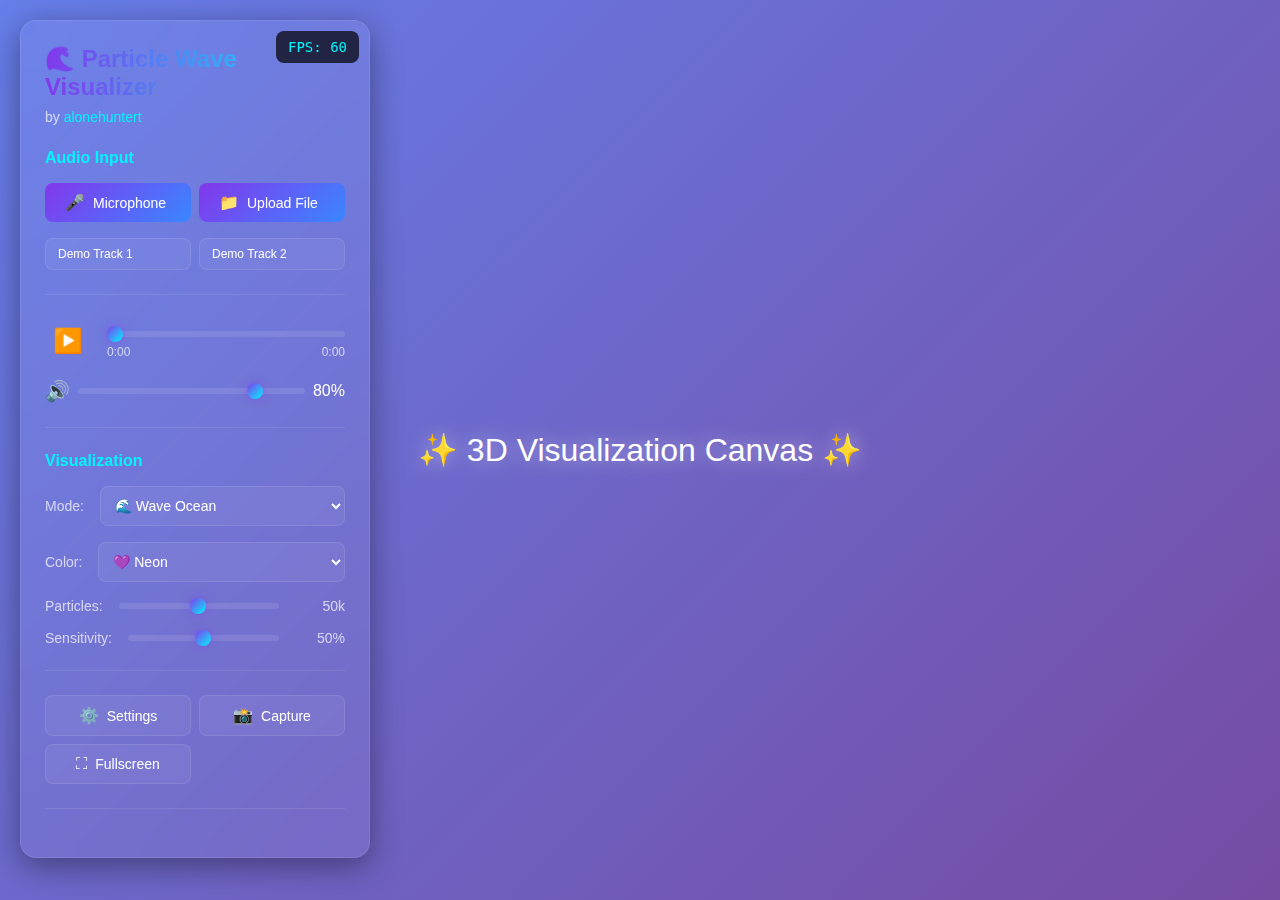
<file: test-ui.html>
<!DOCTYPE html>
<html lang="en">
<head>
    <meta charset="UTF-8">
    <meta name="viewport" content="width=device-width, initial-scale=1.0">
    <title>UI Test - Particle Wave Visualizer</title>
    <link rel="stylesheet" href="css/styles.css">
    <link rel="stylesheet" href="css/controls.css">
    <link rel="stylesheet" href="css/animations.css">
    <style>
        #canvas-container {
            background: linear-gradient(135deg, #667eea 0%, #764ba2 100%);
            display: flex;
            align-items: center;
            justify-content: center;
        }
        #canvas-container::before {
            content: '✨ 3D Visualization Canvas ✨';
            color: white;
            font-size: 32px;
            text-shadow: 0 0 20px rgba(255, 255, 255, 0.5);
        }
    </style>
</head>
<body>
    <!-- Canvas Container (simulated) -->
    <div id="canvas-container"></div>
    
    <!-- Main Controls Panel -->
    <div id="controls-panel" class="glass-panel slide-in-left">
        <div class="panel-header">
            <h1>🌊 Particle Wave Visualizer</h1>
            <p class="author">by <a href="https://alonehuntert.com" target="_blank">alonehuntert</a></p>
        </div>
        
        <!-- Audio Input Section -->
        <div class="control-section">
            <h3>Audio Input</h3>
            <div class="input-buttons">
                <button class="btn btn-primary">
                    <span class="icon">🎤</span> Microphone
                </button>
                <label class="btn btn-primary">
                    <span class="icon">📁</span> Upload File
                </label>
            </div>
            <div class="demo-tracks">
                <button class="btn btn-secondary demo-track">Demo Track 1</button>
                <button class="btn btn-secondary demo-track">Demo Track 2</button>
            </div>
        </div>
        
        <!-- Audio Controls -->
        <div class="control-section">
            <div class="audio-controls">
                <button class="btn-icon">
                    <span>▶️</span>
                </button>
                <div class="seek-bar-container">
                    <input type="range" class="slider" min="0" max="100" value="0">
                    <div class="time-display">
                        <span>0:00</span>
                        <span>0:00</span>
                    </div>
                </div>
            </div>
            <div class="volume-control">
                <span class="icon">🔊</span>
                <input type="range" class="slider" min="0" max="100" value="80">
                <span>80%</span>
            </div>
        </div>
        
        <!-- Visualization Settings -->
        <div class="control-section">
            <h3>Visualization</h3>
            <div class="setting-row">
                <label>Mode:</label>
                <select class="select-input">
                    <option>🌊 Wave Ocean</option>
                    <option>🔮 Particle Sphere</option>
                    <option>🧬 DNA Helix</option>
                    <option>🌌 Galaxy Spiral</option>
                    <option>🌀 Vortex Tunnel</option>
                    <option>📊 Frequency Bars</option>
                </select>
            </div>
            <div class="setting-row">
                <label>Color:</label>
                <select class="select-input">
                    <option>💜 Neon</option>
                    <option>🌈 Rainbow</option>
                    <option>🔥 Fire</option>
                    <option>🌊 Ocean</option>
                </select>
            </div>
            <div class="setting-row">
                <label>Particles:</label>
                <input type="range" class="slider" min="1000" max="100000" value="50000">
                <span>50k</span>
            </div>
            <div class="setting-row">
                <label>Sensitivity:</label>
                <input type="range" class="slider" min="0" max="100" value="50">
                <span>50%</span>
            </div>
        </div>
        
        <!-- Action Buttons -->
        <div class="control-section">
            <div class="action-buttons">
                <button class="btn btn-secondary hover-lift">
                    <span class="icon">⚙️</span> Settings
                </button>
                <button class="btn btn-secondary hover-lift">
                    <span class="icon">📸</span> Capture
                </button>
                <button class="btn btn-secondary hover-lift">
                    <span class="icon">⛶</span> Fullscreen
                </button>
            </div>
        </div>
        
        <!-- FPS Counter -->
        <div class="fps-display">FPS: 60</div>
    </div>
    
    <script>
        // Simple demo to show interactivity
        document.querySelectorAll('.btn, .slider').forEach(el => {
            el.addEventListener('click', () => {
                el.classList.add('beat-pulse');
                setTimeout(() => el.classList.remove('beat-pulse'), 300);
            });
        });
    </script>
</body>
</html>
</file>
<file: css/controls.css>
/* ================================
   Controls Panel
   ================================ */

#controls-panel {
    position: fixed;
    top: 20px;
    left: 20px;
    width: 350px;
    max-height: calc(100vh - 40px);
    overflow-y: auto;
    z-index: 1000;
    transition: transform 0.3s ease;
}

#controls-panel::-webkit-scrollbar {
    width: 6px;
}

.panel-header {
    margin-bottom: var(--spacing-lg);
}

.panel-header h1 {
    font-size: 24px;
    font-weight: 700;
    margin-bottom: var(--spacing-sm);
    background: linear-gradient(90deg, var(--neon-purple), var(--neon-cyan));
    -webkit-background-clip: text;
    -webkit-text-fill-color: transparent;
    background-clip: text;
}

.panel-header .author {
    font-size: 14px;
    color: var(--text-secondary);
}

.control-section {
    margin-bottom: var(--spacing-lg);
    padding-bottom: var(--spacing-lg);
    border-bottom: 1px solid var(--glass-border);
}

.control-section:last-child {
    border-bottom: none;
    padding-bottom: 0;
}

.control-section h3 {
    font-size: 16px;
    margin-bottom: var(--spacing-md);
    color: var(--neon-cyan);
}

/* ================================
   Buttons
   ================================ */

.btn {
    padding: 10px 20px;
    border: none;
    border-radius: var(--radius-sm);
    font-size: 14px;
    font-weight: 500;
    cursor: pointer;
    transition: all 0.3s ease;
    display: inline-flex;
    align-items: center;
    gap: 8px;
    text-decoration: none;
    background: var(--glass-bg);
    color: var(--text-primary);
    border: 1px solid var(--glass-border);
}

.btn:hover {
    transform: translateY(-2px);
    box-shadow: 0 4px 12px rgba(131, 56, 236, 0.3);
    border-color: var(--neon-purple);
}

.btn:active {
    transform: translateY(0);
}

.btn-primary {
    background: linear-gradient(135deg, var(--neon-purple), var(--neon-blue));
    border: none;
}

.btn-primary:hover {
    box-shadow: 0 4px 20px rgba(131, 56, 236, 0.5);
}

.btn-secondary {
    background: var(--glass-bg);
}

.btn-icon {
    background: none;
    border: none;
    font-size: 24px;
    cursor: pointer;
    padding: 8px;
    transition: transform 0.2s ease;
    color: var(--text-primary);
}

.btn-icon:hover {
    transform: scale(1.2);
}

.btn .icon {
    font-size: 16px;
}

/* ================================
   Input Buttons
   ================================ */

.input-buttons {
    display: flex;
    gap: var(--spacing-sm);
    margin-bottom: var(--spacing-md);
}

.input-buttons .btn {
    flex: 1;
}

.demo-tracks {
    display: flex;
    gap: var(--spacing-sm);
}

.demo-track {
    flex: 1;
    font-size: 12px;
    padding: 8px 12px;
}

/* ================================
   Audio Controls
   ================================ */

.audio-controls {
    display: flex;
    align-items: center;
    gap: var(--spacing-md);
    margin-bottom: var(--spacing-md);
}

.seek-bar-container {
    flex: 1;
}

.time-display {
    display: flex;
    justify-content: space-between;
    font-size: 12px;
    color: var(--text-secondary);
    margin-top: 4px;
}

.volume-control {
    display: flex;
    align-items: center;
    gap: var(--spacing-sm);
}

.volume-control .icon {
    font-size: 20px;
}

#volume-value {
    min-width: 40px;
    text-align: right;
    font-size: 14px;
    color: var(--text-secondary);
}

/* ================================
   Sliders
   ================================ */

.slider {
    width: 100%;
    height: 6px;
    border-radius: 3px;
    background: rgba(255, 255, 255, 0.1);
    outline: none;
    -webkit-appearance: none;
    appearance: none;
    cursor: pointer;
}

.slider::-webkit-slider-thumb {
    -webkit-appearance: none;
    appearance: none;
    width: 16px;
    height: 16px;
    border-radius: 50%;
    background: linear-gradient(135deg, var(--neon-purple), var(--neon-cyan));
    cursor: pointer;
    box-shadow: 0 0 8px rgba(131, 56, 236, 0.5);
    transition: transform 0.2s ease;
}

.slider::-webkit-slider-thumb:hover {
    transform: scale(1.2);
}

.slider::-moz-range-thumb {
    width: 16px;
    height: 16px;
    border-radius: 50%;
    background: linear-gradient(135deg, var(--neon-purple), var(--neon-cyan));
    cursor: pointer;
    box-shadow: 0 0 8px rgba(131, 56, 236, 0.5);
    border: none;
    transition: transform 0.2s ease;
}

.slider::-moz-range-thumb:hover {
    transform: scale(1.2);
}

/* ================================
   Select Input
   ================================ */

.select-input {
    width: 100%;
    padding: 10px;
    background: var(--glass-bg);
    border: 1px solid var(--glass-border);
    border-radius: var(--radius-sm);
    color: var(--text-primary);
    font-size: 14px;
    cursor: pointer;
    transition: border-color 0.3s ease;
}

.select-input:hover,
.select-input:focus {
    border-color: var(--neon-purple);
    outline: none;
}

.select-input option {
    background: var(--dark-bg);
    color: var(--text-primary);
}

/* ================================
   Setting Rows
   ================================ */

.setting-row {
    display: flex;
    align-items: center;
    justify-content: space-between;
    gap: var(--spacing-md);
    margin-bottom: var(--spacing-md);
}

.setting-row:last-child {
    margin-bottom: 0;
}

.setting-row label {
    font-size: 14px;
    color: var(--text-secondary);
    flex-shrink: 0;
}

.setting-row input[type="range"] {
    flex: 1;
}

.setting-row select {
    flex: 1;
}

.setting-row span {
    min-width: 50px;
    text-align: right;
    font-size: 14px;
    color: var(--text-secondary);
}

/* Checkboxes */
.setting-row input[type="checkbox"] {
    width: 18px;
    height: 18px;
    margin-right: 8px;
    cursor: pointer;
    accent-color: var(--neon-purple);
}

.setting-row label:has(input[type="checkbox"]) {
    display: flex;
    align-items: center;
    cursor: pointer;
    user-select: none;
}

/* ================================
   Action Buttons
   ================================ */

.action-buttons {
    display: grid;
    grid-template-columns: repeat(2, 1fr);
    gap: var(--spacing-sm);
}

.action-buttons .btn {
    justify-content: center;
}

/* ================================
   Responsive Controls Panel
   ================================ */

@media (max-width: 768px) {
    #controls-panel {
        width: calc(100% - 20px);
        left: 10px;
        top: 10px;
        max-height: calc(100vh - 20px);
    }
    
    .panel-header h1 {
        font-size: 20px;
    }
    
    .input-buttons {
        flex-direction: column;
    }
    
    .demo-tracks {
        flex-direction: column;
    }
    
    .action-buttons {
        grid-template-columns: 1fr;
    }
}

@media (max-width: 480px) {
    #controls-panel {
        font-size: 13px;
    }
    
    .btn {
        padding: 8px 16px;
        font-size: 13px;
    }
    
    .demo-track {
        font-size: 11px;
        padding: 6px 10px;
    }
}

/* ================================
   Panel Toggle Button (Mobile)
   ================================ */

#toggle-panel-btn {
    display: none;
    position: fixed;
    top: 10px;
    left: 10px;
    width: 50px;
    height: 50px;
    border-radius: 50%;
    background: var(--glass-bg);
    backdrop-filter: blur(20px);
    border: 1px solid var(--glass-border);
    color: var(--text-primary);
    font-size: 24px;
    cursor: pointer;
    z-index: 1001;
    transition: transform 0.3s ease;
}

#toggle-panel-btn:hover {
    transform: scale(1.1);
}

@media (max-width: 768px) {
    #toggle-panel-btn {
        display: flex;
        align-items: center;
        justify-content: center;
    }
    
    #controls-panel.collapsed {
        transform: translateX(-110%);
    }
}
</file>
<file: css/animations.css>
/* ================================
   Animations
   ================================ */

/* Fade In */
@keyframes fadeIn {
    from {
        opacity: 0;
    }
    to {
        opacity: 1;
    }
}

/* Slide In from Left */
@keyframes slideInLeft {
    from {
        transform: translateX(-100%);
        opacity: 0;
    }
    to {
        transform: translateX(0);
        opacity: 1;
    }
}

/* Slide In from Right */
@keyframes slideInRight {
    from {
        transform: translateX(100%);
        opacity: 0;
    }
    to {
        transform: translateX(0);
        opacity: 1;
    }
}

/* Slide In from Bottom */
@keyframes slideInBottom {
    from {
        transform: translateY(50px);
        opacity: 0;
    }
    to {
        transform: translateY(0);
        opacity: 1;
    }
}

/* Scale In */
@keyframes scaleIn {
    from {
        transform: scale(0.8);
        opacity: 0;
    }
    to {
        transform: scale(1);
        opacity: 1;
    }
}

/* Pulse */
@keyframes pulse {
    0%, 100% {
        transform: scale(1);
        opacity: 1;
    }
    50% {
        transform: scale(1.05);
        opacity: 0.8;
    }
}

/* Glow */
@keyframes glow {
    0%, 100% {
        box-shadow: 0 0 20px rgba(131, 56, 236, 0.3);
    }
    50% {
        box-shadow: 0 0 40px rgba(131, 56, 236, 0.6);
    }
}

/* Spin */
@keyframes spin {
    from {
        transform: rotate(0deg);
    }
    to {
        transform: rotate(360deg);
    }
}

/* Float */
@keyframes float {
    0%, 100% {
        transform: translateY(0);
    }
    50% {
        transform: translateY(-10px);
    }
}

/* Shimmer */
@keyframes shimmer {
    0% {
        background-position: -200% center;
    }
    100% {
        background-position: 200% center;
    }
}

/* Wave Animation (for loading) */
@keyframes wave-animation {
    0%, 100% {
        transform: scaleY(0.3);
    }
    50% {
        transform: scaleY(1);
    }
}

/* Color Cycle */
@keyframes colorCycle {
    0% {
        filter: hue-rotate(0deg);
    }
    100% {
        filter: hue-rotate(360deg);
    }
}

/* Beat Pulse (for bass drops) */
@keyframes beatPulse {
    0% {
        transform: scale(1);
    }
    20% {
        transform: scale(1.15);
    }
    40% {
        transform: scale(0.95);
    }
    60% {
        transform: scale(1.05);
    }
    80% {
        transform: scale(0.98);
    }
    100% {
        transform: scale(1);
    }
}

/* Shake (for camera shake on beat) */
@keyframes shake {
    0%, 100% {
        transform: translate(0, 0);
    }
    10%, 30%, 50%, 70%, 90% {
        transform: translate(-2px, 2px);
    }
    20%, 40%, 60%, 80% {
        transform: translate(2px, -2px);
    }
}

/* Neon Glow */
@keyframes neonGlow {
    0%, 100% {
        text-shadow: 
            0 0 10px rgba(131, 56, 236, 0.8),
            0 0 20px rgba(131, 56, 236, 0.6),
            0 0 30px rgba(131, 56, 236, 0.4);
    }
    50% {
        text-shadow: 
            0 0 20px rgba(0, 245, 255, 0.8),
            0 0 30px rgba(0, 245, 255, 0.6),
            0 0 40px rgba(0, 245, 255, 0.4);
    }
}

/* Apply Animations */
.fade-in {
    animation: fadeIn 0.5s ease-in;
}

.slide-in-left {
    animation: slideInLeft 0.5s ease-out;
}

.slide-in-right {
    animation: slideInRight 0.5s ease-out;
}

.slide-in-bottom {
    animation: slideInBottom 0.5s ease-out;
}

.scale-in {
    animation: scaleIn 0.3s ease-out;
}

.pulse {
    animation: pulse 2s ease-in-out infinite;
}

.glow {
    animation: glow 2s ease-in-out infinite;
}

.spin {
    animation: spin 2s linear infinite;
}

.float {
    animation: float 3s ease-in-out infinite;
}

.shimmer {
    background: linear-gradient(90deg, transparent, rgba(255, 255, 255, 0.2), transparent);
    background-size: 200% 100%;
    animation: shimmer 2s infinite;
}

.color-cycle {
    animation: colorCycle 10s linear infinite;
}

.beat-pulse {
    animation: beatPulse 0.3s ease-out;
}

.shake {
    animation: shake 0.5s ease-in-out;
}

.neon-glow {
    animation: neonGlow 2s ease-in-out infinite;
}

/* Transition Classes */
.transition-all {
    transition: all 0.3s ease;
}

.transition-fast {
    transition: all 0.15s ease;
}

.transition-slow {
    transition: all 0.6s ease;
}

/* Hover Effects */
.hover-lift:hover {
    transform: translateY(-4px);
    box-shadow: 0 8px 24px rgba(131, 56, 236, 0.4);
}

.hover-glow:hover {
    box-shadow: 0 0 30px rgba(131, 56, 236, 0.6);
}

.hover-scale:hover {
    transform: scale(1.05);
}

/* Loading State Animation */
.loading {
    position: relative;
    pointer-events: none;
    opacity: 0.6;
}

.loading::after {
    content: '';
    position: absolute;
    top: 50%;
    left: 50%;
    width: 20px;
    height: 20px;
    margin: -10px 0 0 -10px;
    border: 2px solid rgba(255, 255, 255, 0.3);
    border-top-color: var(--neon-cyan);
    border-radius: 50%;
    animation: spin 0.8s linear infinite;
}

/* Disabled State */
.disabled {
    opacity: 0.5;
    pointer-events: none;
    cursor: not-allowed;
}

/* Active State */
.active {
    background: linear-gradient(135deg, var(--neon-purple), var(--neon-cyan));
    color: white;
    border-color: transparent;
    box-shadow: 0 0 20px rgba(131, 56, 236, 0.5);
}

/* Error Shake Animation */
@keyframes errorShake {
    0%, 100% {
        transform: translateX(0);
    }
    10%, 30%, 50%, 70%, 90% {
        transform: translateX(-5px);
    }
    20%, 40%, 60%, 80% {
        transform: translateX(5px);
    }
}

.error-shake {
    animation: errorShake 0.5s ease-in-out;
}

/* Success Flash */
@keyframes successFlash {
    0%, 100% {
        background: var(--glass-bg);
    }
    50% {
        background: rgba(0, 255, 0, 0.2);
    }
}

.success-flash {
    animation: successFlash 0.6s ease-in-out;
}

/* Notification Slide */
@keyframes notificationSlide {
    0% {
        transform: translateX(400px);
        opacity: 0;
    }
    10%, 90% {
        transform: translateX(0);
        opacity: 1;
    }
    100% {
        transform: translateX(400px);
        opacity: 0;
    }
}

.notification-slide {
    animation: notificationSlide 3s ease-in-out;
}

/* Particle Trail Effect */
@keyframes particleTrail {
    0% {
        opacity: 1;
        transform: scale(1);
    }
    100% {
        opacity: 0;
        transform: scale(0.5);
    }
}

.particle-trail {
    animation: particleTrail 1s ease-out forwards;
}
</file>
<file: css/styles.css>
/* ================================
   Global Styles & Reset
   ================================ */

* {
    margin: 0;
    padding: 0;
    box-sizing: border-box;
}

:root {
    /* Color Palette */
    --neon-pink: #FF006E;
    --neon-purple: #8338EC;
    --neon-blue: #3A86FF;
    --neon-cyan: #00F5FF;
    --dark-bg: #0a0a0f;
    --glass-bg: rgba(255, 255, 255, 0.05);
    --glass-border: rgba(255, 255, 255, 0.1);
    --text-primary: #ffffff;
    --text-secondary: rgba(255, 255, 255, 0.7);
    
    /* Spacing */
    --spacing-sm: 8px;
    --spacing-md: 16px;
    --spacing-lg: 24px;
    
    /* Border Radius */
    --radius-sm: 8px;
    --radius-md: 12px;
    --radius-lg: 16px;
    
    /* Shadows */
    --shadow-glow: 0 0 20px rgba(131, 56, 236, 0.3);
    --shadow-soft: 0 8px 32px rgba(0, 0, 0, 0.4);
}

body {
    font-family: -apple-system, BlinkMacSystemFont, 'Segoe UI', Roboto, Oxygen, Ubuntu, Cantarell, sans-serif;
    background: var(--dark-bg);
    color: var(--text-primary);
    overflow: hidden;
    position: relative;
    width: 100vw;
    height: 100vh;
}

/* ================================
   Canvas Container
   ================================ */

#canvas-container {
    position: fixed;
    top: 0;
    left: 0;
    width: 100%;
    height: 100%;
    z-index: 1;
}

#canvas-container canvas {
    display: block;
    width: 100%;
    height: 100%;
}

/* ================================
   Loading Screen
   ================================ */

#loading-screen {
    position: fixed;
    top: 0;
    left: 0;
    width: 100%;
    height: 100%;
    background: var(--dark-bg);
    display: flex;
    flex-direction: column;
    justify-content: center;
    align-items: center;
    z-index: 9999;
    transition: opacity 0.5s ease;
}

#loading-screen.hidden {
    opacity: 0;
    pointer-events: none;
}

.loader {
    display: flex;
    gap: 10px;
    margin-bottom: 20px;
}

.loader .wave {
    width: 15px;
    height: 60px;
    background: linear-gradient(to bottom, var(--neon-purple), var(--neon-cyan));
    border-radius: 10px;
    animation: wave-animation 1.2s ease-in-out infinite;
}

.loader .wave:nth-child(2) {
    animation-delay: 0.2s;
}

.loader .wave:nth-child(3) {
    animation-delay: 0.4s;
}

@keyframes wave-animation {
    0%, 100% {
        transform: scaleY(0.3);
    }
    50% {
        transform: scaleY(1);
    }
}

#loading-screen p {
    font-size: 18px;
    color: var(--text-secondary);
    letter-spacing: 2px;
}

/* ================================
   Glassmorphism Panel
   ================================ */

.glass-panel {
    background: var(--glass-bg);
    backdrop-filter: blur(20px);
    -webkit-backdrop-filter: blur(20px);
    border: 1px solid var(--glass-border);
    border-radius: var(--radius-lg);
    box-shadow: var(--shadow-soft);
    padding: var(--spacing-lg);
}

/* ================================
   Links
   ================================ */

a {
    color: var(--neon-cyan);
    text-decoration: none;
    transition: color 0.3s ease;
}

a:hover {
    color: var(--neon-purple);
}

/* ================================
   Scrollbar (for modals)
   ================================ */

::-webkit-scrollbar {
    width: 8px;
}

::-webkit-scrollbar-track {
    background: rgba(255, 255, 255, 0.05);
    border-radius: 4px;
}

::-webkit-scrollbar-thumb {
    background: rgba(255, 255, 255, 0.2);
    border-radius: 4px;
}

::-webkit-scrollbar-thumb:hover {
    background: rgba(255, 255, 255, 0.3);
}

/* ================================
   Drag and Drop Zone
   ================================ */

.drop-zone {
    position: fixed;
    top: 0;
    left: 0;
    width: 100%;
    height: 100%;
    background: rgba(10, 10, 15, 0.95);
    z-index: 8000;
    display: flex;
    justify-content: center;
    align-items: center;
    transition: opacity 0.3s ease;
}

.drop-zone.hidden {
    opacity: 0;
    pointer-events: none;
}

.drop-zone-content {
    text-align: center;
    border: 3px dashed var(--neon-cyan);
    border-radius: var(--radius-lg);
    padding: 60px 100px;
    background: var(--glass-bg);
    backdrop-filter: blur(10px);
}

.drop-zone-content .icon {
    font-size: 80px;
    display: block;
    margin-bottom: 20px;
    animation: pulse 2s ease-in-out infinite;
}

.drop-zone-content p {
    font-size: 24px;
    color: var(--text-primary);
    letter-spacing: 1px;
}

@keyframes pulse {
    0%, 100% {
        transform: scale(1);
        opacity: 1;
    }
    50% {
        transform: scale(1.1);
        opacity: 0.8;
    }
}

/* ================================
   Modal Styles
   ================================ */

.modal {
    position: fixed;
    top: 0;
    left: 0;
    width: 100%;
    height: 100%;
    background: rgba(0, 0, 0, 0.8);
    z-index: 9000;
    display: flex;
    justify-content: center;
    align-items: center;
    transition: opacity 0.3s ease;
}

.modal.hidden {
    opacity: 0;
    pointer-events: none;
}

.modal-content {
    max-width: 600px;
    width: 90%;
    max-height: 80vh;
    overflow-y: auto;
}

.modal-header {
    display: flex;
    justify-content: space-between;
    align-items: center;
    margin-bottom: var(--spacing-lg);
    padding-bottom: var(--spacing-md);
    border-bottom: 1px solid var(--glass-border);
}

.modal-header h2 {
    font-size: 24px;
    font-weight: 600;
}

.close-btn {
    background: none;
    border: none;
    color: var(--text-primary);
    font-size: 32px;
    cursor: pointer;
    line-height: 1;
    transition: color 0.3s ease, transform 0.3s ease;
}

.close-btn:hover {
    color: var(--neon-cyan);
    transform: rotate(90deg);
}

.modal-body {
    padding: var(--spacing-md) 0;
}

.settings-group {
    margin-bottom: var(--spacing-lg);
}

.settings-group h3 {
    font-size: 18px;
    margin-bottom: var(--spacing-md);
    color: var(--neon-cyan);
}

/* ================================
   Shortcuts Table
   ================================ */

.shortcuts-table {
    width: 100%;
    border-collapse: collapse;
}

.shortcuts-table tr {
    border-bottom: 1px solid var(--glass-border);
}

.shortcuts-table td {
    padding: var(--spacing-md);
}

.shortcuts-table td:first-child {
    width: 120px;
}

kbd {
    display: inline-block;
    padding: 4px 8px;
    background: rgba(255, 255, 255, 0.1);
    border: 1px solid var(--glass-border);
    border-radius: 4px;
    font-family: monospace;
    font-size: 14px;
}

/* ================================
   FPS Counter
   ================================ */

.fps-display {
    position: fixed;
    top: 10px;
    right: 10px;
    background: rgba(0, 0, 0, 0.7);
    padding: 8px 12px;
    border-radius: var(--radius-sm);
    font-size: 14px;
    font-family: monospace;
    color: var(--neon-cyan);
    z-index: 5000;
}

/* ================================
   Responsive Design
   ================================ */

@media (max-width: 768px) {
    .glass-panel {
        padding: var(--spacing-md);
    }
    
    .modal-content {
        width: 95%;
        max-height: 90vh;
    }
    
    .drop-zone-content {
        padding: 40px 60px;
    }
    
    .drop-zone-content .icon {
        font-size: 60px;
    }
    
    .drop-zone-content p {
        font-size: 18px;
    }
}

@media (max-width: 480px) {
    .glass-panel {
        font-size: 14px;
    }
    
    .fps-display {
        top: 5px;
        right: 5px;
        font-size: 12px;
        padding: 6px 10px;
    }
}

/* ================================
   Utility Classes
   ================================ */

.hidden {
    display: none !important;
}

.text-center {
    text-align: center;
}

.mt-1 { margin-top: var(--spacing-sm); }
.mt-2 { margin-top: var(--spacing-md); }
.mt-3 { margin-top: var(--spacing-lg); }

.mb-1 { margin-bottom: var(--spacing-sm); }
.mb-2 { margin-bottom: var(--spacing-md); }
.mb-3 { margin-bottom: var(--spacing-lg); }
</file>
